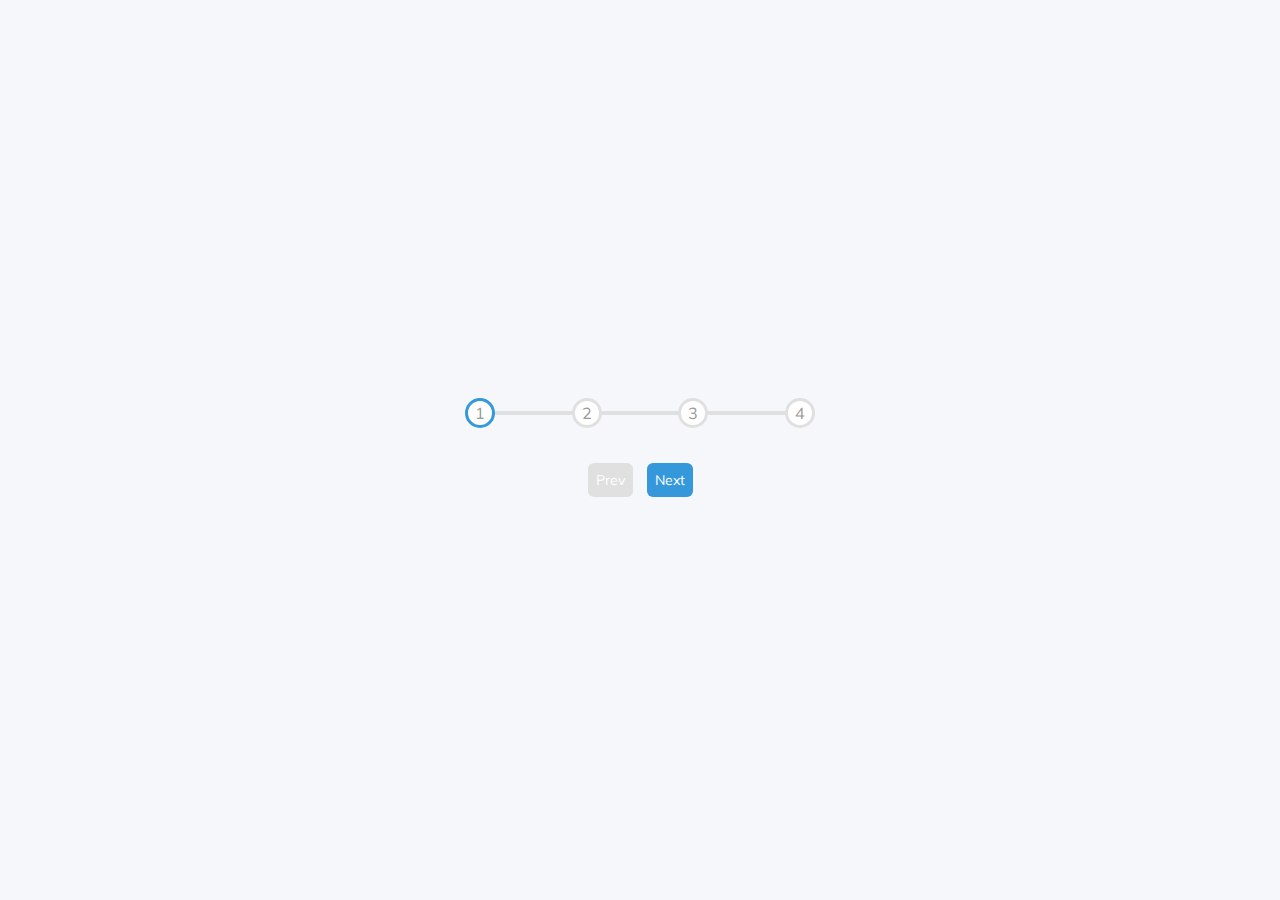
<file: 2. Progress Steps/index.html>
<!DOCTYPE html>
<html lang="en">

<head>
    <meta charset="UTF-8">
    <meta http-equiv="X-UA-Compatible" content="IE=edge">
    <meta name="viewport" content="width=device-width, initial-scale=1.0">
    <title>Progress Steps</title>
    <link rel="stylesheet" href="style.css">
</head>

<body>
    <div class="container">
        <div class="progress-container">
            <div class="progress" id="progress"></div>
            <div class="circle active">1</div>
            <div class="circle">2</div>
            <div class="circle">3</div>
            <div class="circle">4</div>

        </div>
        <button class="btn" id="prev" disabled>Prev</button>
        <button class="btn" id="next">Next</button>
    </div>



    <script src="script.js "></script>
</body>

</html>
</file>
<file: 2. Progress Steps/style.css>
@import url('https://fonts.googleapis.com/css2?family=Muli&display=swap');
:root {
    --line-fill: #3498db;
    --line-border-empty: #e0e0e0;
}

* {
    box-sizing: border-box;
}

body {
    background-color: #f6f7fb;
    font-family: 'Muli', sans-serif;
    display: flex;
    align-items: center;
    justify-content: center;
    height: 100vh;
    overflow: hidden;
    margin: 0;
}

.container {
    text-align: center;
}

.progress-container {
    display: flex;
    justify-content: space-between;
    position: relative;
    max-width: 100%;
    margin-bottom: 30px;
    width: 350px
}

.progress-container::before {
    content: '';
    background-color: var(--line-border-empty);
    position: absolute;
    top: 50%;
    left: 0;
    transform: translateY(-50%);
    height: 4px;
    width: 100%;
    z-index: -1;
}

.progress {
    background-color: var(--line-fill);
    position: absolute;
    top: 50%;
    left: 0;
    transform: translateY(-50%);
    height: 4px;
    width: 0%;
    z-index: -1;
    transition: 0.4s ease;
}

.circle {
    background-color: #fff;
    color: #999;
    border-radius: 50%;
    cursor: pointer;
    height: 30px;
    width: 30px;
    display: flex;
    align-items: center;
    justify-content: center;
    border: 3px solid var(--line-border-empty);
    transition: 0.4s ease;
}

.circle.active {
    border-color: var(--line-fill);
}

.btn {
    background-color: var(--line-fill);
    color: #fff;
    border: 0;
    border-radius: 6px;
    cursor: pointer;
    font-family: inherit;
    padding: 8px;
    margin: 5px;
    font-size: 14px;
}

.btn:active {
    transform: scale(0.98);
}

.btn:focus {
    outline: 0;
}

.btn:disabled {
    background-color: var(--line-border-empty);
}
</file>
